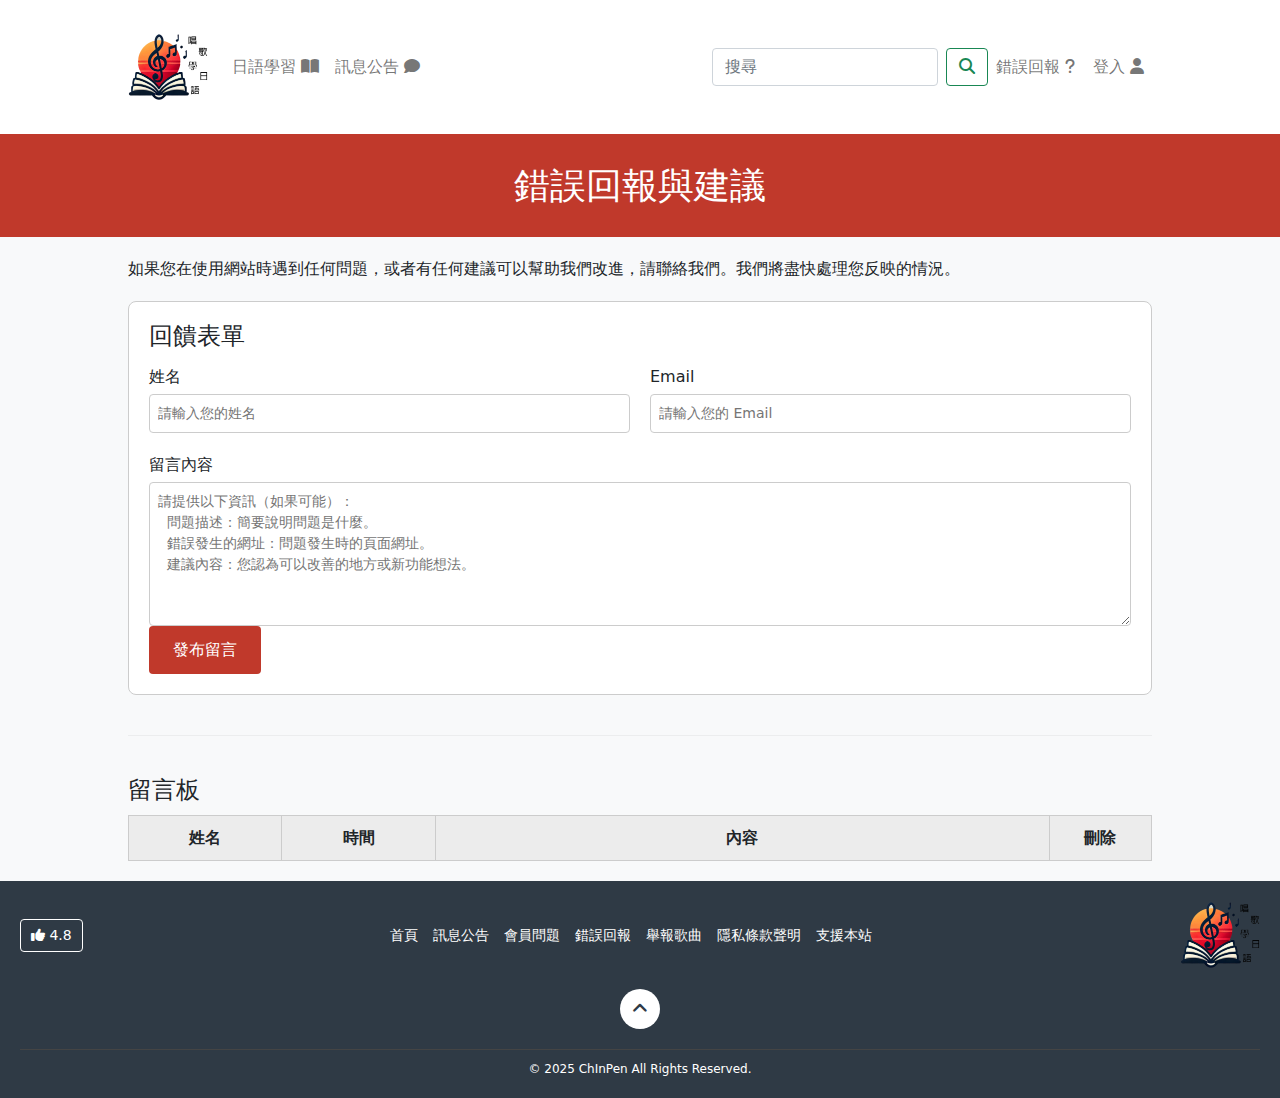
<file: features/messages.html>
<!DOCTYPE html>
<html lang="en">

<head>
  <meta charset="UTF-8">
  <meta name="viewport" content="width=device-width, initial-scale=1.0">
  <link rel="stylesheet" href="../Bootstrap/bootstrap-5.0.0-dist/css/bootstrap.css">
  <link rel="stylesheet" href="https://cdnjs.cloudflare.com/ajax/libs/font-awesome/6.7.2/css/all.min.css">
  <script src="../Bootstrap/bootstrap-5.0.0-dist/js/bootstrap.bundle.js"></script>
  <title>留言板</title>
  <style>
    body {
      background-color: #f8f9fa;
    }

    /* 頁尾 */
    .footer {
      background-color: #2f3a45;
      color: #fff;
      padding: 20px;
      font-size: 14px;
    }

    .footer-top {
      display: flex;
      align-items: center;
      justify-content: space-between;
    }

    .footer-left {
      display: flex;
      align-items: center;
    }

    .like-btn {
      background: none;
      border: 1px solid #fff;
      color: #fff;
      padding: 5px 10px;
      border-radius: 4px;
      cursor: pointer;
    }

    .like-btn:hover {
      background: #fff;
      color: #2f3a45;
    }

    .footer-links {
      list-style: none;
      display: flex;
      gap: 15px;
      margin: 0;
      padding: 0;
    }

    .footer-links li a {
      color: #fff;
      text-decoration: none;
      transition: color 0.2s;
    }

    .footer-links li a:hover {
      color: #ffd700;
    }

    .footer-right {
      display: flex;
      align-items: center;
    }

    .positive-icon {
      width: 80px;
      height: auto;
    }

    .footer-middle {
      text-align: center;
      margin: 20px 0;
    }

    .scroll-top-btn {
      display: inline-block;
      width: 40px;
      height: 40px;
      line-height: 40px;
      background-color: #fff;
      color: #2f3a45;
      border-radius: 50%;
      text-align: center;
      font-size: 18px;
      text-decoration: none;
    }

    .scroll-top-btn:hover {
      background-color: #ffd700;
      color: #2f3a45;
    }

    .footer-bottom {
      text-align: center;
      font-size: 12px;
      border-top: 1px solid #444;
      margin-top: 10px;
      padding-top: 10px;
    }

    /* 頁尾結束 */

    /* w3school 彈跳視窗 */
    .custom-modal {
      display: none;
      position: fixed;
      z-index: 1;
      left: 0;
      top: 0;
      width: 100%;
      height: 100%;
      overflow: auto;
      background-color: rgb(0, 0, 0);
      background-color: rgba(0, 0, 0, 0.4);
    }

    .modal-content {
      background-color: #fefefe;
      margin: 15% auto;
      padding: 20px;
      border: 1px solid #888;
      width: 80%;
      margin: 100px auto;
      text-align: center;
    }

    /* w3結束 */


    /* 登入按鈕 */
    .custom-backdrop {
      position: fixed;
      top: 0;
      left: 0;
      width: 100%;
      height: 100%;
      background: rgba(0, 0, 0, 0.5);
      display: none;
      align-items: center;
      justify-content: center;
      z-index: 1050;
    }

    .custom-modal2 {
      background: #fff;
      padding: 20px;
      border-radius: 8px;
      max-width: 400px;
      width: 90%;
      box-shadow: 0 2px 8px rgba(0, 0, 0, 0.3);
      opacity: 0;
      transform: translateY(-20px);
      transition: opacity 0.3s ease, transform 0.3s ease;
    }

    /* 顯示時 */
    .custom-backdrop.active {
      display: flex;
    }

    .custom-modal2.active {
      opacity: 1;
      transform: translateY(0);
    }

    .custom-modal2 .close-btn {
      float: right;
      background: transparent;
      border: none;
      font-size: 20px;
      cursor: pointer;
    }

    /* 登入按鈕結束 */

    /* 留言板 */

    .header {
      background-color: #C0392B;
      color: #fff;
      text-align: center;
      padding: 30px 0;
    }

    .header h1 {
      margin: 0;
      font-size: 36px;
    }

    .container {
      width: 80%;
      margin: 0 auto;
      padding: 20px 0;
      text-align: left;
    }

    .container p {
      margin-bottom: 20px;
      line-height: 1.5;
    }


    .feedback-form {
      background-color: #fff;
      border: 1px solid #ccc;
      border-radius: 8px;
      padding: 20px;
      margin-bottom: 30px;
    }

    .feedback-form h2 {
      margin-top: 0;
      font-size: 24px;
      margin-bottom: 15px;
    }

    .form-row {
      display: flex;
      gap: 20px;
      margin-bottom: 20px;
    }

    .form-group {
      flex: 1;
      display: flex;
      flex-direction: column;
    }

    .form-group label {
      margin-bottom: 5px;
      font-size: 16px;
    }

    .form-group input[type="text"],
    .form-group input[type="email"],
    .form-group textarea {
      padding: 8px;
      font-size: 14px;
      border: 1px solid #ccc;
      border-radius: 4px;
    }

    .form-group textarea {
      resize: vertical;
    }

    .btn-submit {
      background-color: #C0392B;
      color: #fff;
      border: none;
      padding: 12px 24px;
      font-size: 16px;
      border-radius: 4px;
      cursor: pointer;
    }

    .btn-submit:hover {
      background-color: #A93226;
    }

    hr {
      border: none;
      border-top: 1px solid #ccc;
      margin: 40px 0;
    }

    .message-board h2 {
      font-size: 24px;
      margin-bottom: 10px;
    }

    .table-striped {
      width: 100%;
      border-collapse: collapse;
      margin-top: 10px;
    }

    .table-striped th,
    .table-striped td {
      border: 1px solid #ccc;
      text-align: center;
      padding: 10px;
      word-wrap: break-word;
    }

    .table-striped th {
      background-color: #ECECEC;
    }

    .table-striped tbody tr:nth-child(even) {
      background-color: #f2f2f2;
    }

    .table-striped input[type="button"] {
      background-color: #e74c3c;
      color: #fff;
      border: none;
      padding: 6px 12px;
      cursor: pointer;
      border-radius: 4px;
    }

    .table-striped input[type="button"]:hover {
      background-color: #c0392b;
    }

    /* 留言板結束 */
  </style>
</head>

<body>
  <!-- 導覽列 -->
  <nav class="navbar navbar-expand-lg navbar-light" style="background-color: #fff;">
    <div class="container">
      <!-- 左側Logo -->
      <a class="navbar-brand" href="../主頁(請開啟).html">
        <img src="../img/icon/logo.png" style="width: 80px;">
      </a>

      <!-- 選單按鈕（小螢幕） -->
      <button class="navbar-toggler" type="button" data-bs-toggle="collapse" data-bs-target="#navbarNav"
        aria-controls="navbarNav" aria-expanded="false" aria-label="Toggle navigation">
        <span class="navbar-toggler-icon"></span>
      </button>

      <!-- 右側選單項目 -->
      <div class="collapse navbar-collapse" id="navbarNav">
        <ul class="navbar-nav me-auto">
          <!-- <li class="nav-item">
            <a class="nav-link" href="#">歌手列表 <i class="fas fa-music"></i></a>
          </li> -->
          <li class="nav-item">
            <a class="nav-link" id="myBtn2" href="#">日語學習
              <!-- w3school 彈跳視窗 -->
              <div id="myModal2" class="custom-modal">
                <div class="modal-content">
                  <h1>敬請期待！</h1>
                </div>
              </div>
              <!-- w3school 彈跳視窗結束 -->
              <i class="fas fa-book-open"></i>
            </a>
          </li>
          <li class="nav-item">
            <a class="nav-link" id="myBtn" href="#">訊息公告
              <!-- w3school 彈跳視窗 -->
              <div id="myModal1" class="custom-modal">
                <div class="modal-content">
                  <h1>目前歌曲還在陸續更新中</h1>
                  <h1>有任何問題都歡迎在錯誤回報那邊傳送訊息</h1>
                  <h1>感謝各位的配合！</h1>
                </div>
              </div>
              <!-- w3school 彈跳視窗結束 -->
              <i class="fas fa-comment"></i>
            </a>
          </li>
        </ul>
        <form class="d-flex ms-auto">
          <input class="form-control me-2" type="search" placeholder="搜尋" aria-label="搜尋">
          <button class="btn btn-outline-success" type="submit"><i class="fas fa-search"></i></button>
        </form>
        <ul class="navbar-nav">
          <li class="nav-item">
            <a class="nav-link" href="#">錯誤回報
              <i class="fa-solid fa-question"></i>
            </a>
          </li>
          <li class="nav-item">
            <a class="nav-link" href="#" id="openModalBtn">登入 <i class="fa-solid fa-user"></i></a>
          </li>
        </ul>
      </div>
    </div>
  </nav>
  <!-- 登入視窗 -->
  <div id="customBackdrop" class="custom-backdrop">
    <div id="customModal" class="custom-modal2">
      <button class="close-btn" id="closeModalBtn">&times;</button>
      <h2>登入</h2>
      <form id="loginForm">
        <div class="mb-3">
          <label for="loginUsername">使用者名稱：</label>
          <input type="text" id="loginUsername" class="form-control" placeholder="請輸入使用者名稱">
        </div>
        <div class="mb-3">
          <label for="password">密碼：</label>
          <input type="password" id="password" class="form-control" placeholder="請輸入密碼">
        </div>
        <button type="button" class="btn btn-primary" onclick="submitLogin()">登入</button>
      </form>
    </div>
  </div>

  <!-- 登入視窗結束 -->

  <!-- 留言板 -->
  <header class="header">
    <h1>錯誤回報與建議</h1>
  </header>

  <!-- 主要容器 -->
  <div class="container">
    <p>如果您在使用網站時遇到任何問題，或者有任何建議可以幫助我們改進，請聯絡我們。我們將盡快處理您反映的情況。</p>

    <!-- 回饋表單區 -->
    <div class="feedback-form">
      <h2>回饋表單</h2>
      <form action="" method="post" onsubmit="return false;">
        <div class="form-row">
          <div class="form-group">
            <label for="username">姓名</label>
            <input type="text" id="username" name="username" placeholder="請輸入您的姓名">
          </div>
          <div class="form-group">
            <label for="useremail">Email</label>
            <input type="email" id="useremail" name="useremail" placeholder="請輸入您的 Email">
          </div>
        </div>
        <div class="form-group">
          <label for="feedback">留言內容</label>
          <textarea id="feedback" name="feedback" rows="6" placeholder="請提供以下資訊（如果可能）：
  問題描述：簡要說明問題是什麼。
  錯誤發生的網址：問題發生時的頁面網址。
  建議內容：您認為可以改善的地方或新功能想法。"></textarea>
        </div>
        <button type="submit" class="btn-submit" onclick="processFormData()">發布留言</button>
      </form>
    </div>

    <hr>

    <!-- 留言板區 -->
    <div class="message-board">
      <h2>留言板</h2>
      <table id="Feedback_table" class="table-striped">
        <thead>
          <tr>
            <th width="15%">姓名</th>
            <th width="15%">時間</th>
            <th width="60%">內容</th>
            <th width="10%">刪除</th>
          </tr>
        </thead>
        <tbody></tbody>
      </table>
    </div>
  </div>

  <!-- 頁尾 -->
  <footer class="footer">
    <div class="footer-top">
      <div class="footer-left">
        <button class="like-btn">
          <i class="fa-solid fa-thumbs-up"></i> 4.8
        </button>
      </div>
      <ul class="footer-links">
        <li><a href="#">首頁</a></li>
        <li><a href="#">訊息公告</a></li>
        <li><a href="#">會員問題</a></li>
        <li><a href="#">錯誤回報</a></li>
        <li><a href="#">舉報歌曲</a></li>
        <li><a href="#">隱私條款聲明</a></li>
        <li><a href="#">支援本站</a></li>
      </ul>
      <div class="footer-right">
        <img src="../img/icon/logo.png" alt="Positive" class="positive-icon">
      </div>
    </div>
    <div class="footer-middle">
      <a href="#" class="scroll-top-btn">
        <i class="fa-solid fa-angle-up"></i>
      </a>
    </div>
    <div class="footer-bottom">
      © 2025 ChInPen All Rights Reserved.
    </div>
  </footer>
  <!-- 頁尾結束 -->
</body>



<script>
  // w3 schoole-----------------------------
  var modal1 = document.getElementById("myModal1");
  var btn = document.getElementById("myBtn");
  btn.onclick = function () {
    modal1.style.display = "block";
  }

  // 複製---------------------------
  var modal2 = document.getElementById('myModal2')
  var btn2 = document.getElementById("myBtn2");

  btn2.onclick = function () {
    modal2.style.display = "block";
  }

  window.onclick = function (event) {
    if (event.target == modal1) {
      modal1.style.display = "none";
    } else if (event.target == modal2) {
      modal2.style.display = "none";
    }
  }
  // w3結束------------------

  // 登入視窗

  document.addEventListener('DOMContentLoaded', function () {
    const openModalBtn = document.getElementById('openModalBtn');
    const customBackdrop = document.getElementById('customBackdrop');
    const customModal = document.getElementById('customModal');
    const closeModalBtn = document.getElementById('closeModalBtn');

    openModalBtn.addEventListener('click', function () {
      customBackdrop.classList.add('active');
      customModal.classList.add('active');
    });

    closeModalBtn.addEventListener('click', function () {
      customBackdrop.classList.remove('active');
      customModal.classList.remove('active');
    });

    customBackdrop.addEventListener('click', function (e) {
      if (e.target === customBackdrop) {
        customBackdrop.classList.remove('active');
        customModal.classList.remove('active');
      }
    });
  });

  function submitLogin() {
    const username = document.getElementById('loginUsername').value;
    const password = document.getElementById('password').value;
    console.log("使用者名稱：", username, "密碼：", password);
    document.getElementById('customBackdrop').classList.remove('active');
    document.getElementById('customModal').classList.remove('active');
  }
  // 登入結束

  // 留言板
  function processFormData() {
    const nameElement = document.getElementById("username");
    const emailElement = document.getElementById("useremail");
    const feedbackElement = document.getElementById("feedback");

    const name = nameElement.value.trim();
    const email = emailElement.value.trim();
    const feedback = feedbackElement.value.trim();

    const emailRegex = /^[^\s@]+@[^\s@]+\.[^\s@]+$/; // Email 格式驗證

    if (name === "") {
      alert("請輸入您的姓名！");
      return;
    }
    if (!emailRegex.test(email)) {
      alert("請輸入有效的 Email 地址！");
      return;
    }
    if (feedback === "") {
      alert("請輸入您的留言內容！");
      return;
    }

    alert("謝謝 " + name + " 的回饋！");
    addMsg(name, email, feedback);
  }

  function addMsg(name, email, feedback) {
    let table = document.getElementById("Feedback_table").getElementsByTagName("tbody")[0];
    let newRow = table.insertRow();

    let nameCell = newRow.insertCell();
    let timeCell = newRow.insertCell();
    let contentCell = newRow.insertCell();
    let deleteCell = newRow.insertCell();

    nameCell.innerHTML = name;
    timeCell.innerHTML = new Date().toLocaleString();
    contentCell.innerHTML = feedback;
    deleteCell.innerHTML = '<input type="button" value="Delete" onclick="delRow(this)">';
    document.getElementById("username").value = "";
    document.getElementById("useremail").value = "";
    document.getElementById("feedback").value = "";
  }

  function delRow(r) {
    var i = r.parentNode.parentNode.rowIndex;
    document.getElementById("Feedback_table").deleteRow(i);
    alert("謝謝您的回饋，我們已將資訊刪除!");
  }
  // 留言板結束
</script>

</html>
</file>
